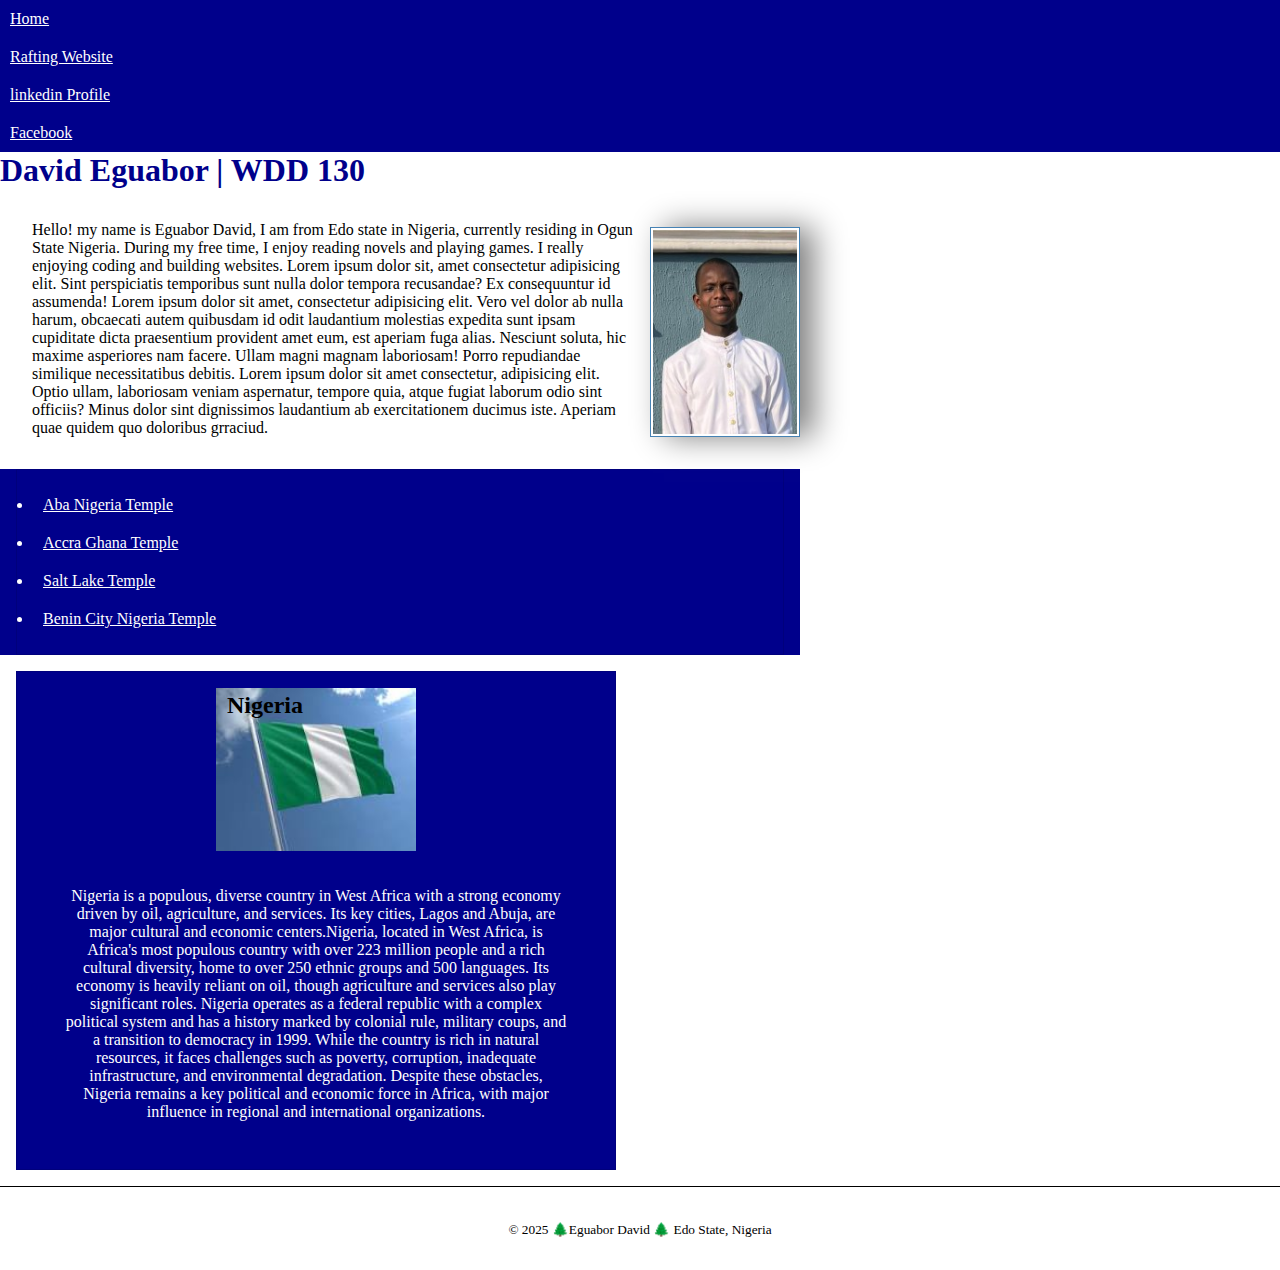
<file: index.html>
<!DOCTYPE html>
<html lang="en-us">

<head>
    <meta charset="UTF-8">
    <meta name="viewport" content="width=device-width, initial-scale=1.0">
    <meta name="description" content="David Eguabor's BYU-Idaho WDD 130 course Home Page">
    <meta name="author" content="David Eguabor">
    <title>DAVID EGUABOR | WDD 130</title>
    <link rel="stylesheet" href="styles/styles.css">
</head>

<body>
    <header>
        <nav>
            <a href="#">Home</a>
            <a href="wwwr/">Rafting Website</a>
            <a
                href="https://www.linkedin.com/in/david-eguabor-4b2516234?utm_source=share&utm_campaign=share_via&utm_content=profile&utm_medium=android_app">linkedin
                Profile</a>
            <a href="https://facebook.com">Facebook</a>
        </nav>
    </header>
    <main>
        <h1>David Eguabor | WDD 130</h1>
        <img src="images/profile2.jpg" alt="Eguabor David Profile Picture" width="200">
        <p>Hello! my name is Eguabor David, I am from Edo state in Nigeria, currently residing in Ogun State Nigeria.
            During my free time, I enjoy reading novels and playing games. I really enjoying coding and building
            websites. Lorem ipsum dolor sit, amet consectetur
            adipisicing elit. Sint perspiciatis temporibus sunt nulla dolor tempora recusandae? Ex consequuntur id
            assumenda! Lorem ipsum dolor sit amet, consectetur adipisicing elit. Vero vel dolor ab nulla harum,
            obcaecati autem quibusdam id odit laudantium molestias expedita sunt ipsam cupiditate dicta praesentium
            provident amet eum, est aperiam fuga alias. Nesciunt soluta, hic maxime asperiores nam facere. Ullam magni
            magnam laboriosam! Porro repudiandae similique necessitatibus debitis. Lorem ipsum dolor sit amet
            consectetur, adipisicing elit. Optio ullam, laboriosam veniam aspernatur, tempore quia, atque fugiat laborum
            odio sint officiis? Minus dolor sint dignissimos laudantium ab exercitationem ducimus iste. Aperiam quae
            quidem quo doloribus grraciud.</p>
        <nav>
            <ul class="box">
                <li> <a href="https://www.churchofjesuschrist.org/temples/details/aba-nigeria-temple?lang=eng"> Aba
                        Nigeria Temple</a> </li>
                <li> <a href="https://www.churchofjesuschrist.org/temples/details/accra-ghana-temple?lang=eng"> Accra
                        Ghana Temple</a> </li>
                <li> <a href="https://www.churchofjesuschrist.org/temples/details/salt-lake-temple?lang=eng"> Salt Lake
                        Temple</a> </li>
                <li> <a href="https://www.churchofjesuschrist.org/temples/details/benin-city-nigeria-temple?lang=eng">
                        Benin City Nigeria Temple</a> </li>
            </ul>
        </nav>
    </main>
    <aside class="box indent">
        <h2>Nigeria</h2>
        <img src="images/nigeriaflag.jpg" alt="A picture of the Nigeria flag" width="200">
        <p>Nigeria is a populous, diverse country in West Africa with a strong economy driven by oil, agriculture, and
            services. Its key cities, Lagos and Abuja, are major cultural and economic centers.Nigeria, located in West
            Africa, is Africa's most populous country with over 223 million people and a rich cultural diversity, home
            to over 250 ethnic groups and 500 languages. Its economy is heavily reliant on oil, though agriculture and
            services also play significant roles. Nigeria operates as a federal republic with a complex political system
            and has a history marked by colonial rule, military coups, and a transition to democracy in 1999. While the
            country is rich in natural resources, it faces challenges such as poverty, corruption, inadequate
            infrastructure, and environmental degradation. Despite these obstacles, Nigeria remains a key political and
            economic force in Africa, with major influence in regional and international organizations.
        </p>
    </aside>
    <footer>
        <p>&copy; 2025 🌲Eguabor David 🌲 Edo State, Nigeria</p>
    </footer>

</body>

<!-- This html code was last modified on the 9th of April 2025. -->

</html>
</file>
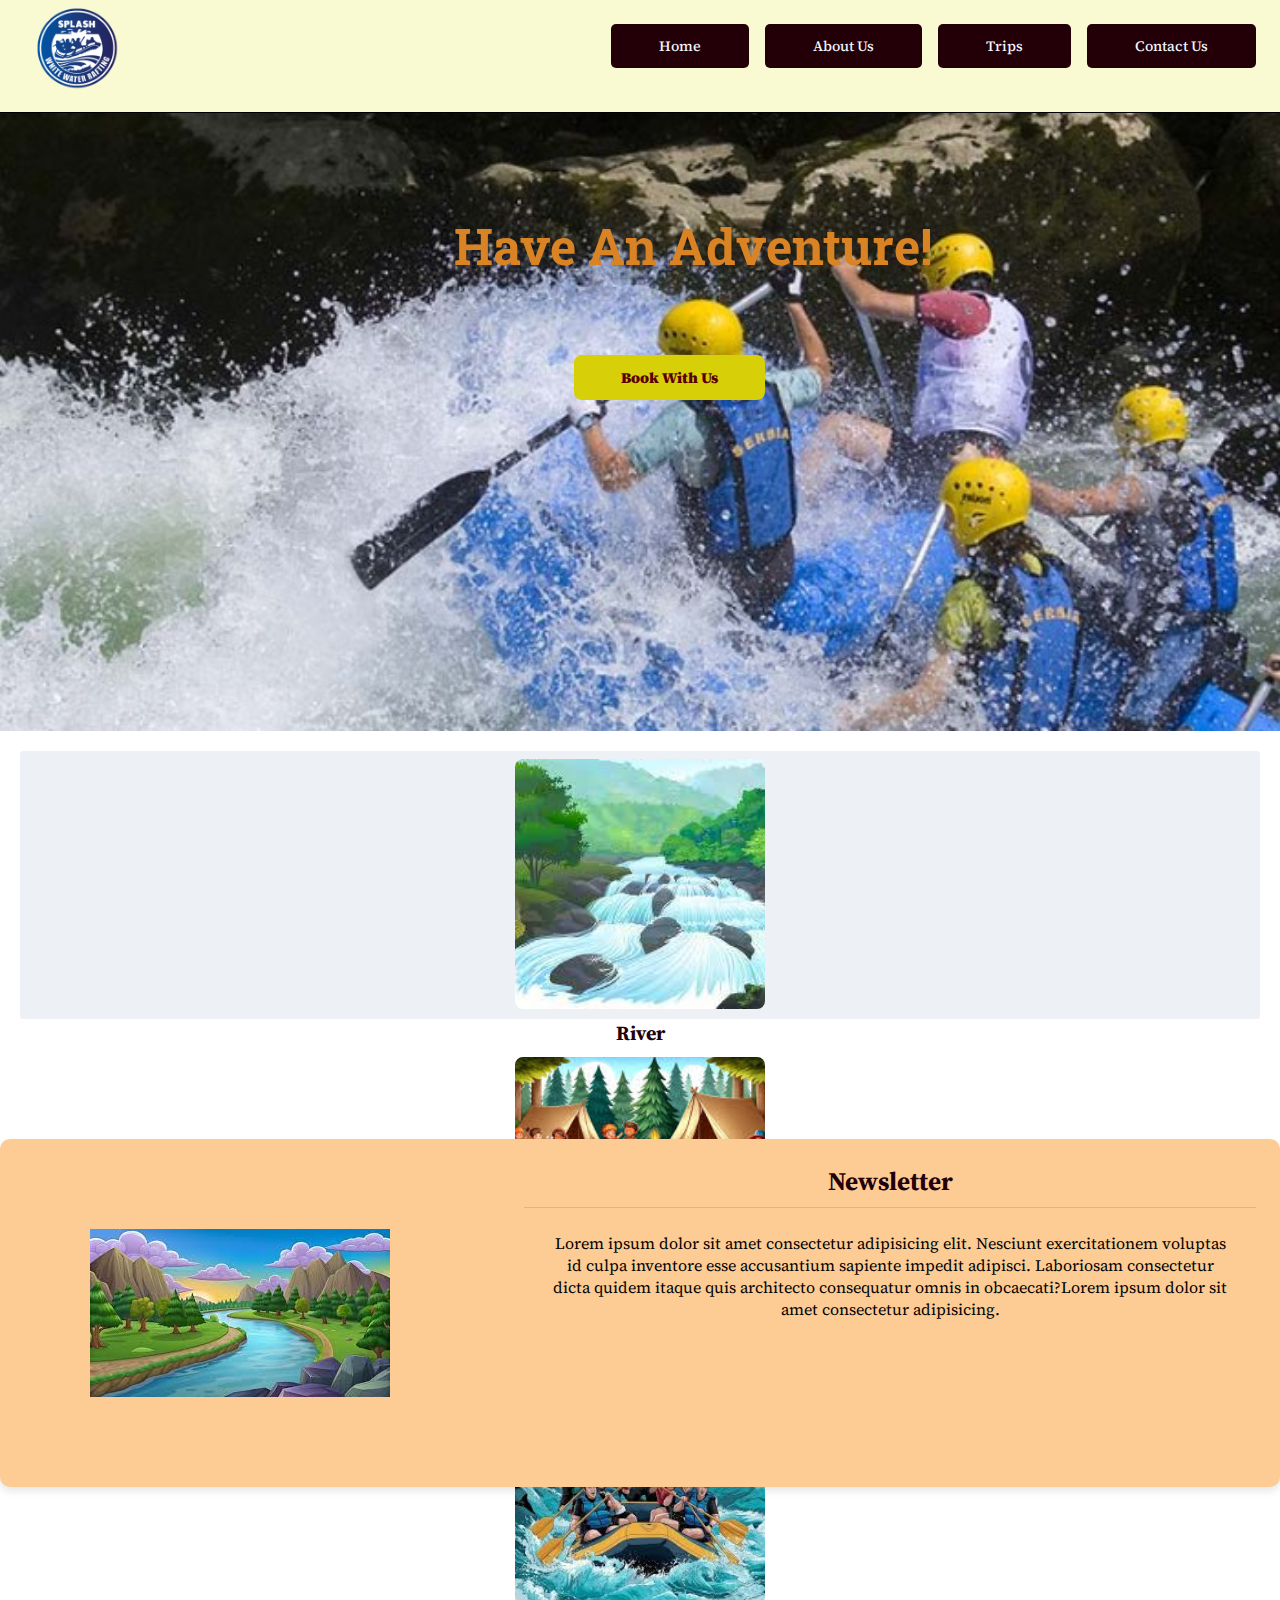
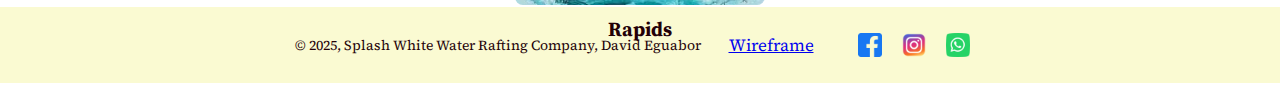
<file: wwr/index.html>
<!DOCTYPE html>
<html lang="en-us">

<head>
    <meta charset="UTF-8">
    <meta name="viewport" content="width=device-width initial-scale=1.0">
    <meta name="description" content="An home page that contains some deescription about the organization">
    <meta name="author" content="David Eguabor">
    <title> Home | Splosh Water Rafting Companye</title>
    <link rel="preconnect" href="https://fonts.googleapis.com">
    <link rel="preconnect" href="https://fonts.gstatic.com" crossorigin>
    <link
        href="https://fonts.googleapis.com/css2?family=Roboto+Slab:wght@100..900&family=Source+Serif+4:opsz,wght@8..60,300&display=swap"
        rel="stylesheet">
    <link rel="stylesheet" href="styles/rafting.css">
</head>

<body>
    <div class="grid">
        <header>

            <img src="images/logo-wwr.png" alt="Rafting Company logo" width="200">
            <nav>
                <ul class="navigation">
                    <li><a href="index.html">Home</a></li>
                    <li><a href="about.html">About Us</a></li>
                    <li><a href="trips.html">Trips</a></li>
                    <li><a href="contact.html">Contact Us</a></li>
                </ul>
            </nav>
        </header>

        <main class="homepage">

            <div class="hero">
                <img src="images/background.jpg" alt="background image">
            </div>

            <section class="one">
                <h1>Have An Adventure!</h1>
                <p>Book With Us</p>
            </section>

            <section class="grid employees">
                <figure>
                    <img src="images/river.jpg" alt="river">
                    <figcaption>River</figcaption>
                </figure>
                <figure>
                    <img src="images/camping2.jpg" alt="camping">
                    <figcaption>Camping</figcaption>
                </figure>
                <figure>
                    <img src="images/rapids.jpg" alt="rapids">
                    <figcaption>Rapids</figcaption>
                </figure>
            </section>

            <div class="newsletter">
                <img src="images/forest.jpg" alt="forest">
                <article>
                    <h4>Newsletter</h4>
                    <p>Lorem ipsum dolor sit amet consectetur adipisicing elit. Nesciunt exercitationem voluptas id
                        culpa
                        inventore esse accusantium sapiente impedit adipisci. Laboriosam consectetur dicta quidem itaque
                        quis architecto consequatur omnis in obcaecati?Lorem ipsum dolor sit amet consectetur
                        adipisicing.</p>
                </article>
            </div>

        </main>

        <footer>
            <p>&copy; 2025, Splash White Water Rafting Company, David Eguabor</p>
            <a href="https://app.moqups.com/iZROpkCr14jvinG6WPar2ouC6YkjOJCq/view/page/ad12de680"
                class="footer-menu">Wireframe</a>
            <nav class="socialmedia">
                <a href="https://www.facebook.com">
                    <img src="images/Facebook_icon.webp" alt="Facebook">
                </a>
                <a href="https://www.instagram.com">
                    <img src="images/instagram_icon.webp" alt="Instagram">
                </a>
                <a href="https://www.Whatsapp.com">
                    <img src="images/WhatsApp_icon.webp" alt="Whatsapp">
                </a>
            </nav>
        </footer>
    </div>

</body>

</html>
</file>
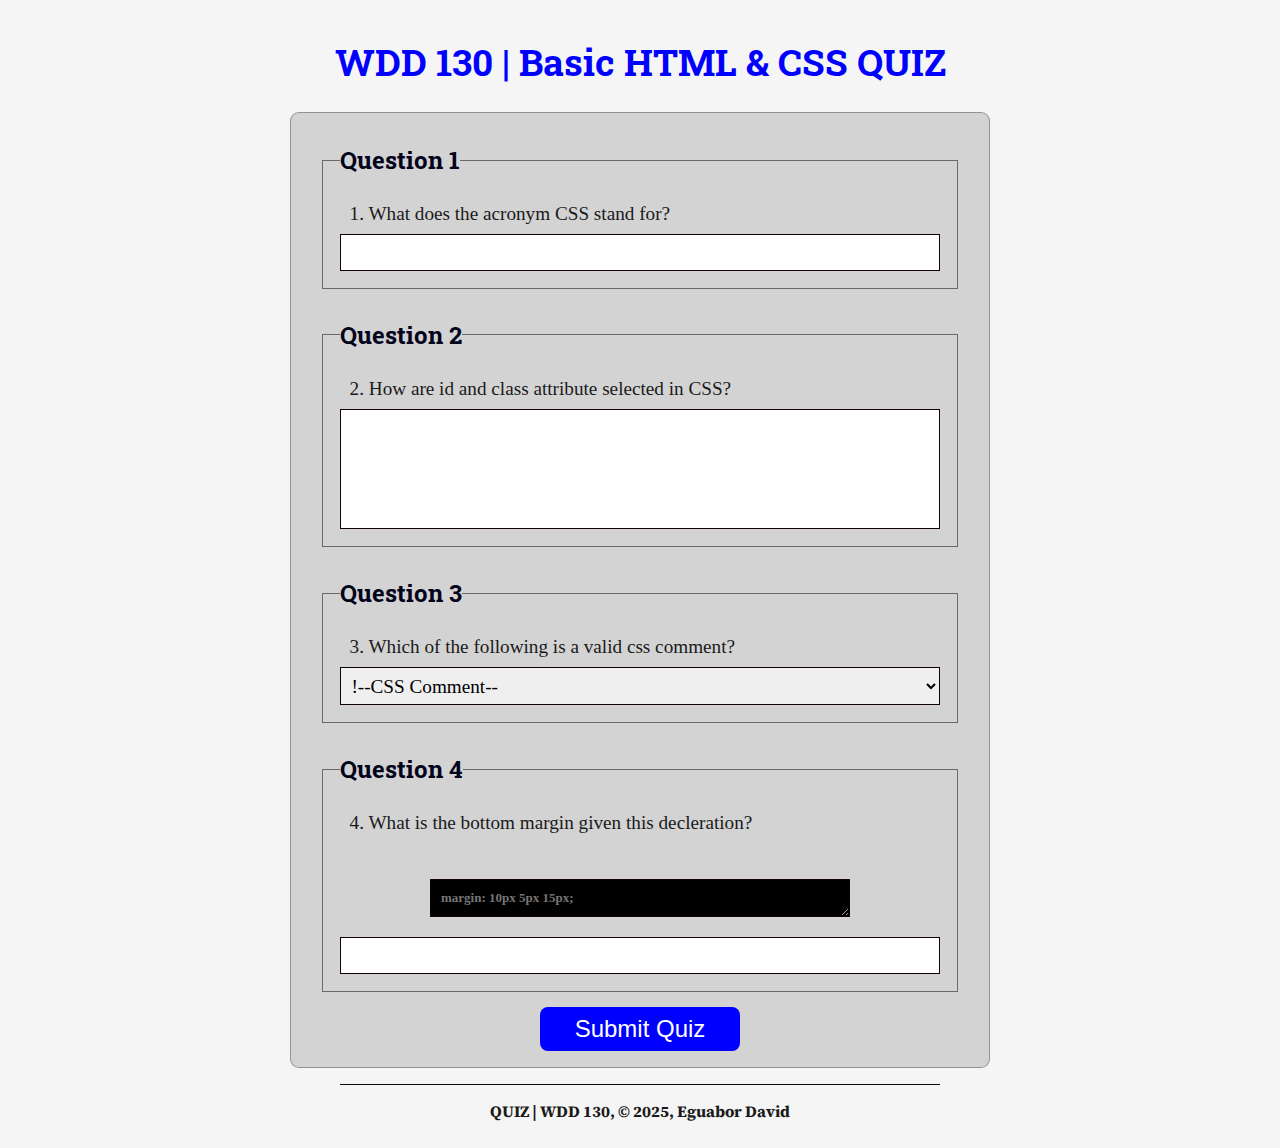
<file: quiz.html>
<!DOCTYPE html>
<html lang="en-us">

<head>
    <meta charset="UTF-8">
    <meta name="viewport" content="width=device-width initial-scale=1.0">
    <meta name="description" content="This a quiz webpage">
    <meta name="author" content="Eguabor David">
    <title>Quiz</title>
    <!-- Preconnect for performance -->
    <link rel="preconnect" href="https://fonts.googleapis.com">
    <link rel="preconnect" href="https://fonts.gstatic.com" crossorigin>

    <!-- Google Fonts for Roboto Slab and Source Serif 4 -->
    <link
        href="https://fonts.googleapis.com/css2?family=Roboto+Slab:wght@100..900&family=Source+Serif+4:opsz,wght@8..60,300&display=swap"
        rel="stylesheet">
    <link rel="stylesheet" href="styles/quiz.css">
</head>

<body>

    <header>
        <h1>WDD 130 | Basic HTML & CSS QUIZ</h1>
    </header>

    <main>
        <form>
            <fieldset>
                <legend>Question 1</legend>
                <div class="form-item one">
                    <label for="q1">1. What does the acronym CSS stand for?</label>
                    <input type="text" id="q1" name="q1">
                </div>
            </fieldset>

            <fieldset>
                <legend>Question 2</legend>
                <div class="form-item two">
                    <label for="q2">2. How are id and class attribute selected
                        in CSS?</label>
                    <input type="text" id="q2" name="q2">
                </div>
            </fieldset>

            <fieldset>
                <legend>Question 3</legend>
                <div class="form-item three">
                    <label for="q3">3. Which of the following is a valid css comment?</label>
                    <select id="q3" name="q3">
                        <option value="first method">!--CSS Comment--</option>
                        <option value="second method">#CSS comment</option>
                        <option value="Third method">{CSS comment}</option>
                        <option value="fourth method">*CSS comment</option>
                        <option value="fifth method">/*CSS comment*/</option>
                    </select>
                </div>
            </fieldset>

            <fieldset>
                <legend>Question 4</legend>
                <div class="form-item four">
                    <label for="q4">4. What is the bottom margin given this decleration?</label>
                    <textarea id="feedback" name="feedback" rows="1" placeholder="margin: 10px 5px 15px;"></textarea>
                    <input type="text" id="q4" name="q4">
                </div>
            </fieldset>

            <button type="submit">Submit Quiz</button>
        </form>
    </main>

    <footer>QUIZ | WDD 130, &copy 2025, Eguabor David</footer>

</body>

</html>
</file>
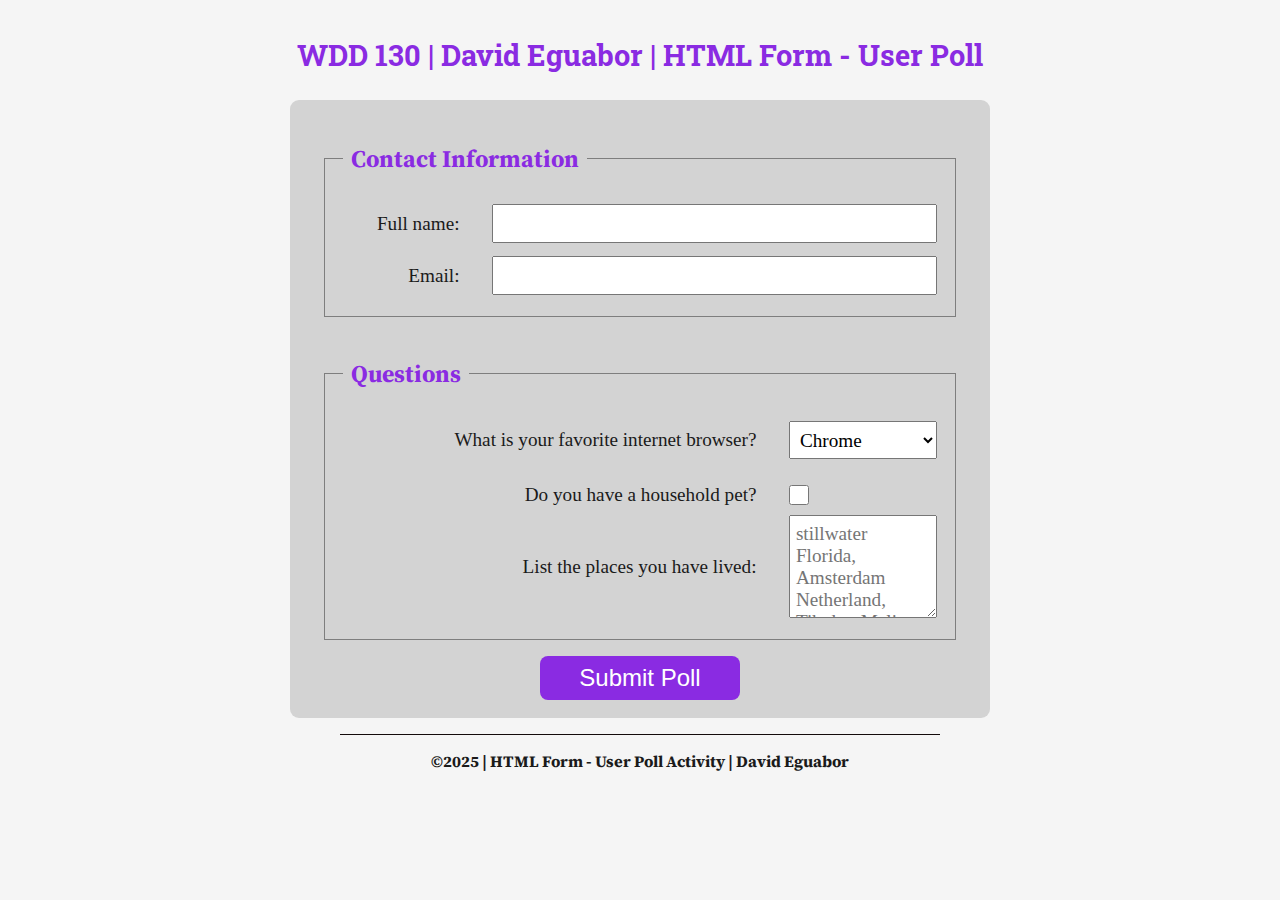
<file: week05/poll-form.html>
<!DOCTYPE html>
<html lang="en-us">

<head>
    <meta charset="UTF-8">
    <meta name="viewport" content="width=device-width initial-scale=0">
    <meta name="author" content="David Eguabor">
    <meta name="description" content="A webpage too better understand input and collecting data from user.">
    <title>WDD 130 | HTML Form - User Poll</title>
    <!-- Preconnect for performance -->
    <link rel="preconnect" href="https://fonts.googleapis.com">
    <link rel="preconnect" href="https://fonts.gstatic.com" crossorigin>

    <!-- Google Fonts for Roboto Slab and Source Serif 4 -->
    <link
        href="https://fonts.googleapis.com/css2?family=Roboto+Slab:wght@100..900&family=Source+Serif+4:opsz,wght@8..60,300&display=swap"
        rel="stylesheet">
    <link rel="stylesheet" href="styles/poll-form.css">
</head>

<body>
    <header>
        <h1>WDD 130 | David Eguabor | HTML Form - User Poll</h1>
    </header>

    <main>
        <form>
            <fieldset>
                <legend>Contact Information</legend>

                <div class="form-item column2">
                    <label for="fullname">Full name:</label>
                    <input type="text" id="fullname" name="fullname">
                </div>

                <div class="form-item column2">
                    <label for="useremail">Email:</label>
                    <input type="email" id="useremail" name="useremail">
                </div>

            </fieldset>
            <fieldset>
                <legend>Questions</legend>
                <div class="form-item column1">
                    <label for="broswer">What is your favorite internet browser?</label>
                    <select id="browser" name="browser">
                        <option value="chrome">Chrome</option>
                        <option value="firefox">Firefox</option>
                        <option value="safari">safari</option>
                        <option value="edge">Edge</option>
                        <option value="brave">Brave</option>
                        <option value="other">Other</option>
                    </select>
                </div>

                <div class="form-item column1">
                    <label for="pet">Do you have a household pet?</label>
                    <input type="checkbox" id="pet" name="pet">
                    <label for="feedback">List the places you have lived:</label>
                    <textarea id="feedback" name="feedback" rows="4"
                        placeholder="stillwater Florida, Amsterdam Netherland, Tibuktu Mali"></textarea>
                </div>

            </fieldset>

            <button type="submit">Submit Poll</button>
        </form>
    </main>

    <footer>
        <p>&copy;2025 | HTML Form - User Poll Activity | David Eguabor</p>
    </footer>

</body>

</html>
</file>
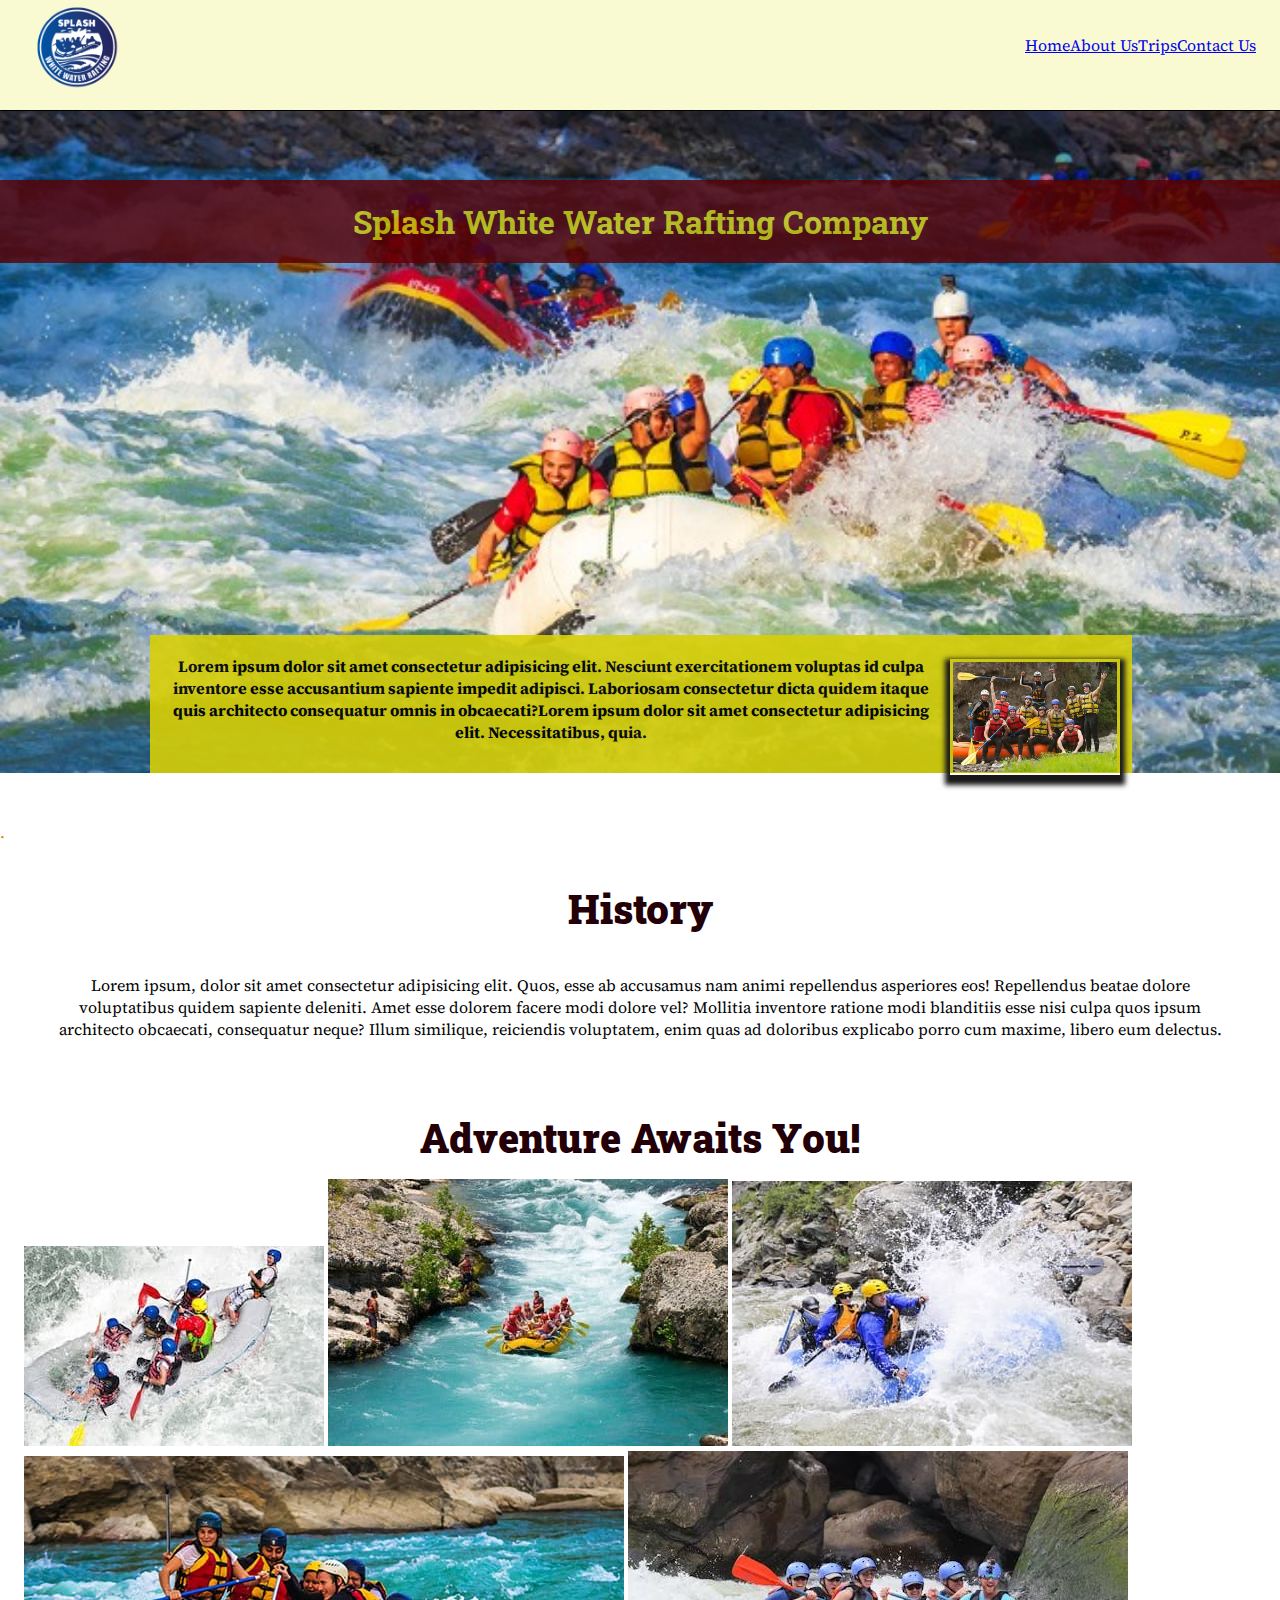
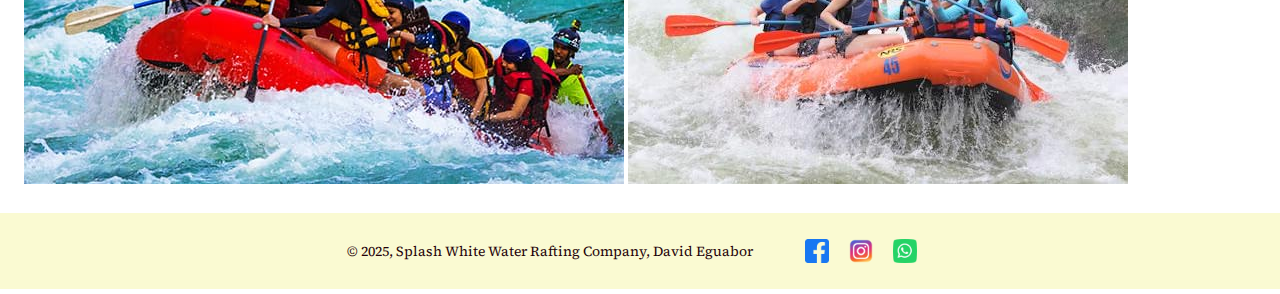
<file: wwr/about.html>
<!DOCTYPE html>
<html lang="en-us">

<head>
    <meta charset="UTF-8">
    <meta name="viewport" content="width=device-width initial-scale=1.0">
    <meta name="description"
        content="A page that provides contact information, history, and other promotion for the coompany">
    <meta name="Author" content="David Eguabor">
    <title>About Us</title>
    <link rel="preconnect" href="https://fonts.googleapis.com">
    <link rel="preconnect" href="https://fonts.gstatic.com" crossorigin>
    <link href="https://fonts.googleapis.com/css2?family=Roboto+Slab:wght@100..900&display=swap" rel="stylesheet">
    <link rel="preconnect" href="https://fonts.googleapis.com">
    <link rel="preconnect" href="https://fonts.gstatic.com" crossorigin>
    <link
        href="https://fonts.googleapis.com/css2?family=Roboto+Slab:wght@100..900&family=Source+Serif+4:ital,opsz,wght@0,8..60,200..900;1,8..60,200..900&display=swap"
        rel="stylesheet">
    <link rel="stylesheet" href="styles/rafting.css">
</head>

<body>
    <header>

        <img src="images/logo-wwr.png" alt="Rafting Company logo" width="200">

        <nav>
            <a href="index.html">Home</a>
            <a href="about.html">About Us</a>
            <a href="trips.html">Trips</a>
            <a href="contact.html">Contact Us</a>
        </nav>

    </header>

    <main>

        <div class="hero">
            <img src="images/hero_image.jpg" alt="background image">
            <h1>Splash White Water Rafting Company</h1>
            <article>
                <img src="images/happy.jpg" alt="happy employee with clients">
                <p>Lorem ipsum dolor sit amet consectetur adipisicing elit. Nesciunt exercitationem voluptas id culpa
                    inventore esse accusantium sapiente impedit adipisci. Laboriosam consectetur dicta quidem itaque
                    quis architecto consequatur omnis in obcaecati?Lorem ipsum dolor sit amet consectetur adipisicing
                    elit. Necessitatibus, quia.</p>
            </article>
        </div>.

        <section>
            <h2>History</h2>
            <p>Lorem ipsum, dolor sit amet consectetur adipisicing elit. Quos, esse ab accusamus nam animi repellendus
                asperiores eos! Repellendus beatae dolore voluptatibus quidem sapiente deleniti. Amet esse dolorem
                facere modi dolore vel? Mollitia inventore ratione modi blanditiis esse nisi culpa quos ipsum architecto
                obcaecati, consequatur neque? Illum similique, reiciendis voluptatem, enim quas ad doloribus explicabo
                porro cum maxime, libero eum delectus.</p>
        </section>

        <section>
            <h2>Adventure Awaits You!</h2>
            <img src="images/raft_1.jpg" alt="white water rafting">
            <img src="images/raft_2.jpg" alt="white water rafting">
            <img src="images/raft_3.jpg" alt="white water rafting">
            <img src="images/raft_4.jpg" alt="white water rafting">
            <img src="images/raft_5.jpg" alt="white water rafting">
        </section>

    </main>

    <footer>
        <p>&copy; 2025, Splash White Water Rafting Company, David Eguabor</p>
        <nav class="socialmedia">
            <a href="https://www.facebook.com">
                <img src="images/Facebook_icon.webp" alt="Facebook">
            </a>
            <a href="https://www.instagram.com">
                <img src="images/instagram_icon.webp" alt="Instagram">
            </a>
            <a href="https://www.Whatsapp.com">
                <img src="images/WhatsApp_icon.webp" alt="Whatsapp">
            </a>
        </nav>
    </footer>
</body>

</html>
</file>
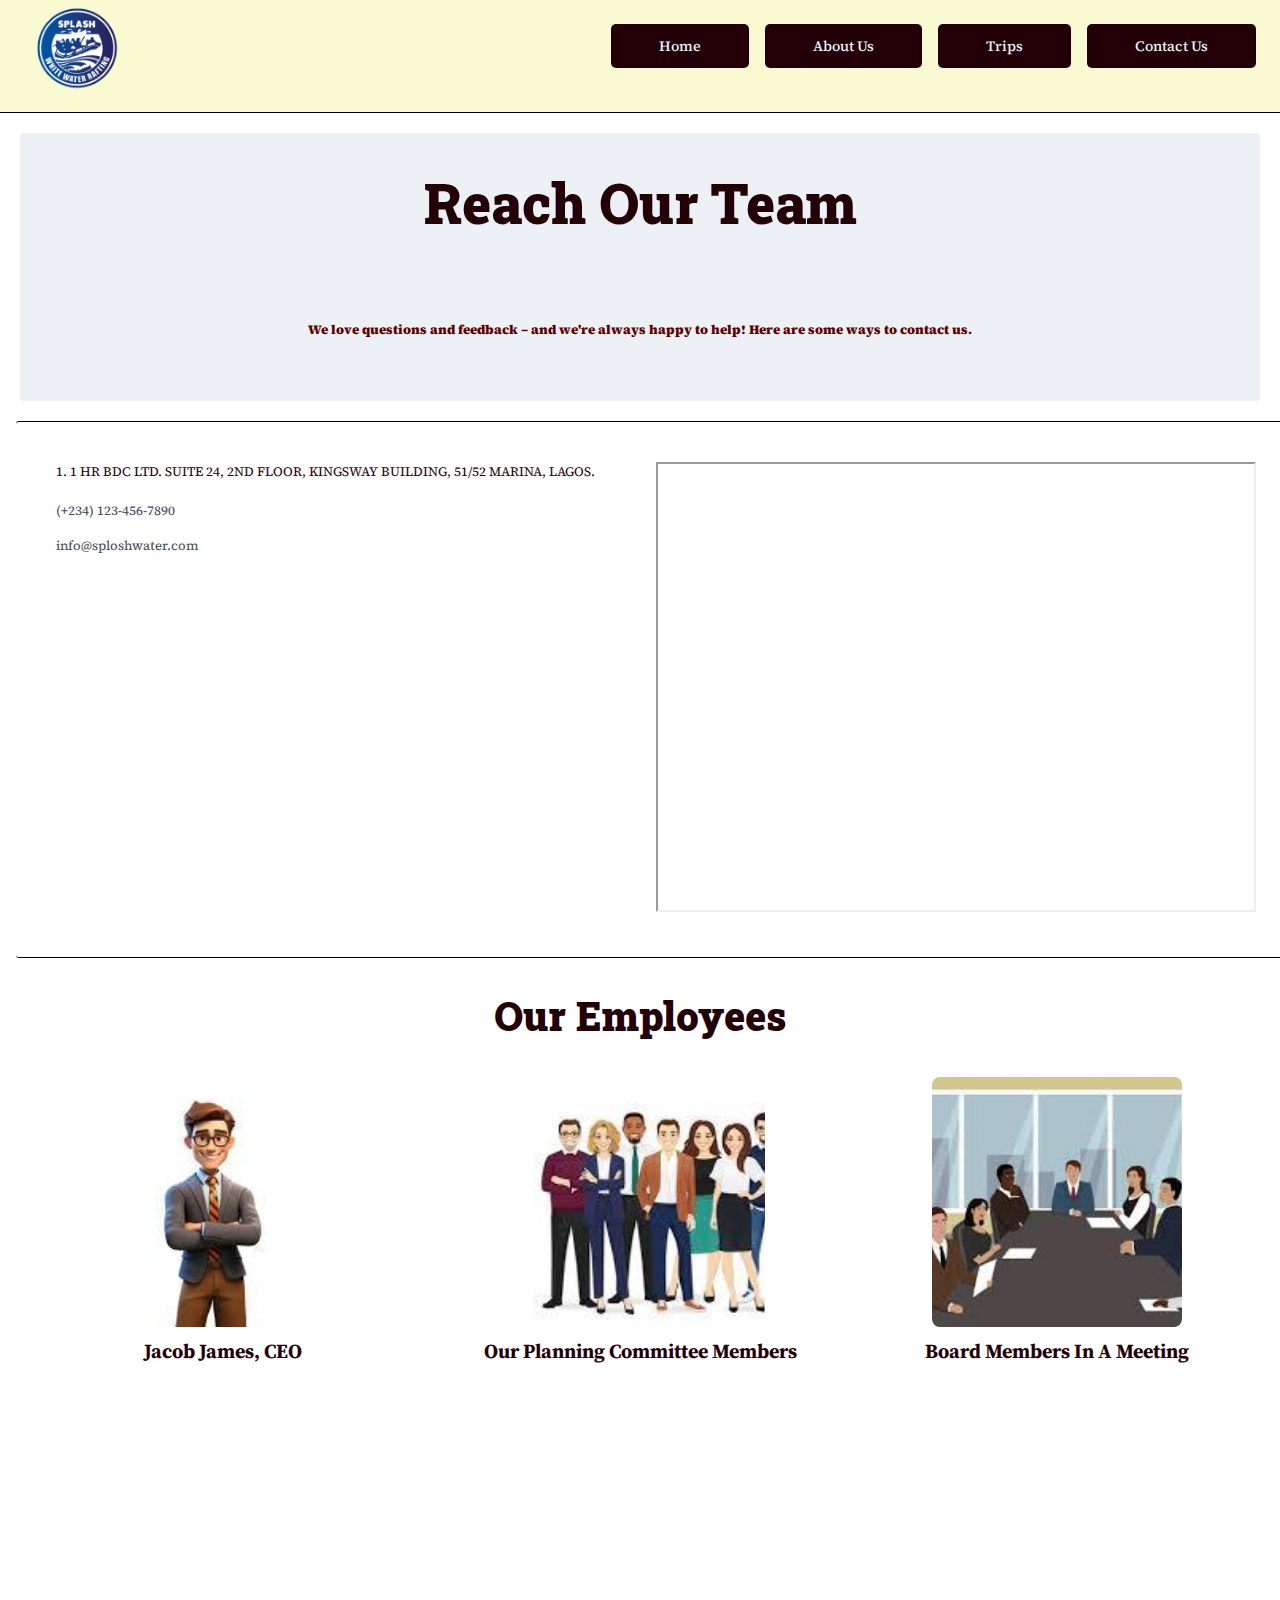
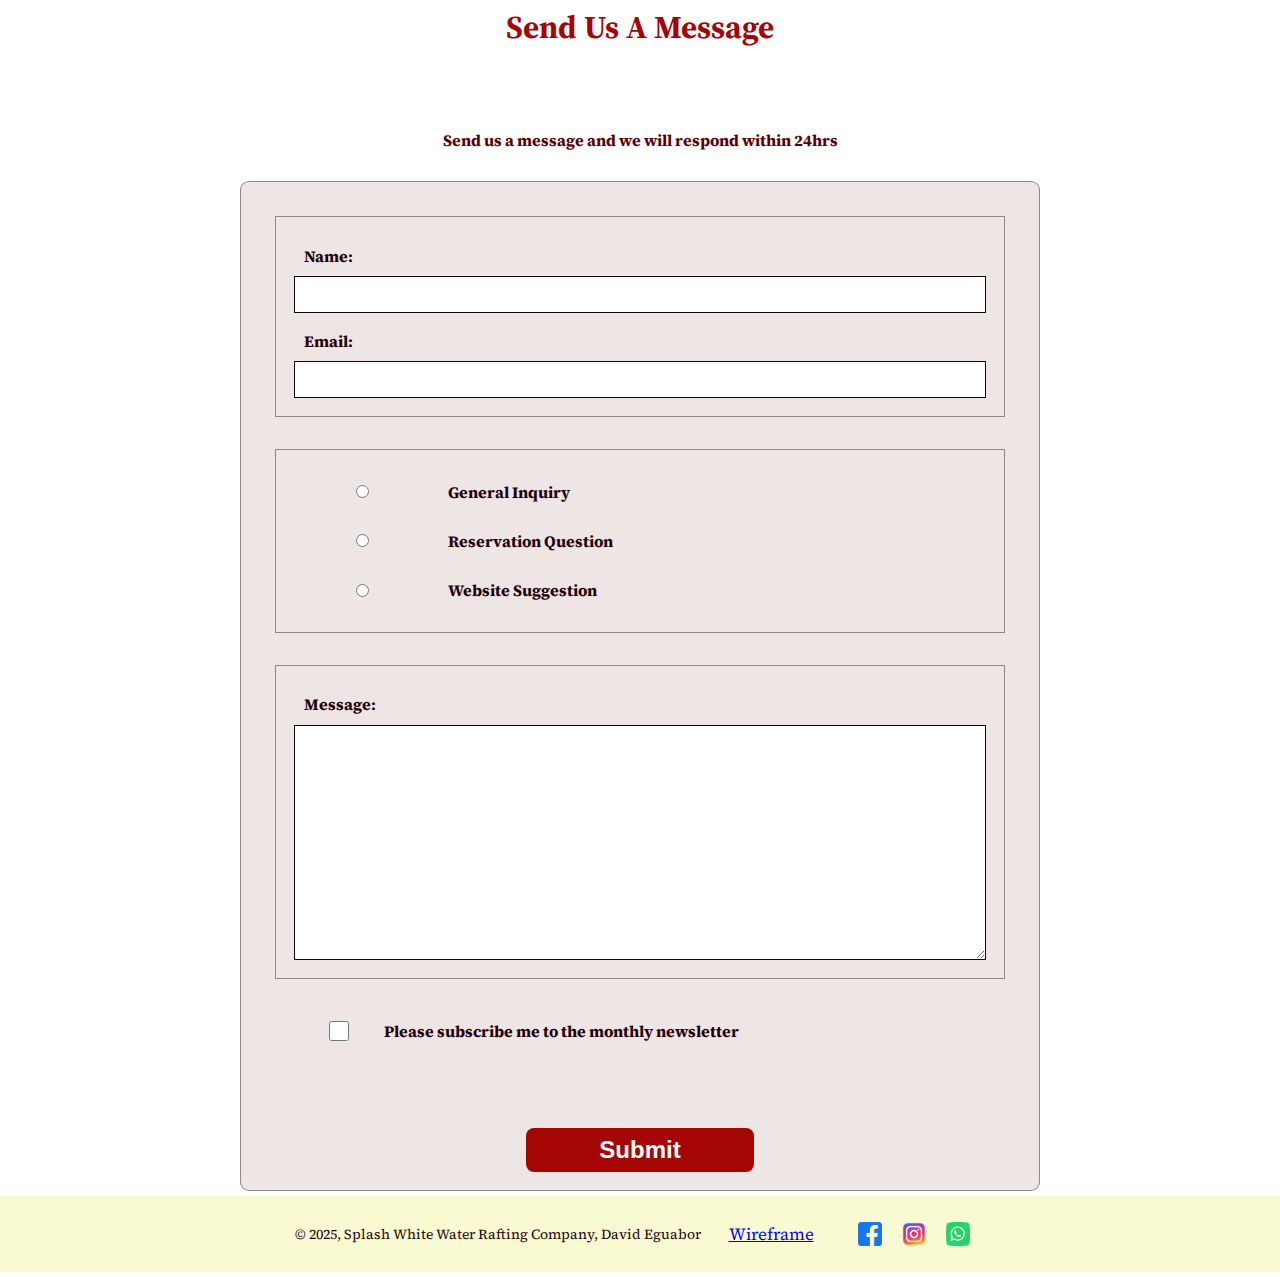
<file: wwr/contact.html>
<!DOCTYPE html>
<html lang="en-us">

<head>
    <meta charset="UTF-8">
    <meta name="viewport" content="width=device-width initial-scale=1.0">
    <meta name="description"
        content="A page that provides contact information and a contact form to our splosh water rafting coompany">
    <meta name="author" content="David Eguabor">
    <title> Contact Page | Splosh Water Rafting Companye</title>
    <link rel="preconnect" href="https://fonts.googleapis.com">
    <link rel="preconnect" href="https://fonts.gstatic.com" crossorigin>
    <link
        href="https://fonts.googleapis.com/css2?family=Roboto+Slab:wght@100..900&family=Source+Serif+4:opsz,wght@8..60,300&display=swap"
        rel="stylesheet">
    <link rel="stylesheet" href="styles/rafting.css">
</head>

<body>
    <div class="grid">
        <header>

            <img src="images/logo-wwr.png" alt="Rafting Company logo" width="200">
            <nav>
                <ul class="navigation">
                    <li><a href="index.html">Home</a></li>
                    <li><a href="about.html">About Us</a></li>
                    <li><a href="trips.html">Trips</a></li>
                    <li><a href="contact.html">Contact Us</a></li>
                </ul>
            </nav>
        </header>
 
        <main class="contactus">
            <section class="grid">
                <h1>Reach Our Team</h1>
                <p>We love questions and feedback – and we're always happy to help! Here are some ways to contact us.
                </p>
            </section>

            <section class="company">
                <div class="info">
                    <address>1. 1 HR BDC LTD. SUITE 24, 2ND FLOOR, KINGSWAY BUILDING, 51/52 MARINA, LAGOS.</address>
                    <a href="tel:+123-456-7890">(+234) 123-456-7890</a>
                    <a href="mailto:info@sploshwater.com">info@sploshwater.com</a>

                </div>

                <div class="=googlemap">
                    <iframe
                        src="https://www.google.com/maps/embed?pb=!1m18!1m12!1m3!1d31716.562313895123!2d3.3517309406124234!3d6.449174331174566!2m3!1f0!2f0!3f0!3m2!1i1024!2i768!4f13.1!3m3!1m2!1s0x103b8bb1e98fb0e5%3A0xee695fa5bda894b5!2sMarina%2C%20Lagos%20102272%2C%20Lagos!5e0!3m2!1sen!2sng!4v1744919096307!5m2!1sen!2sng"
                        width="600" height="450" allowfullscreen="" loading="lazy"
                        referrerpolicy="no-referrer-when-downgrade"></iframe>
                </div>
            </section>


            <h2>Our Employees</h2>
            <div class="grid employees">
                <figure>
                    <img src="images/employee_1.jpg" alt="CEO">
                    <figcaption>Jacob James, CEO</figcaption>
                </figure>
                <figure>
                    <img src="images/employee_2.jpg" alt="Planning Committee">
                    <figcaption>Our Planning Committee Members</figcaption>
                </figure>
                <figure>
                    <img src="images/employee_3.jpg" alt="Board Members">
                    <figcaption>Board Members In A Meeting</figcaption>
                </figure>
            </div>

            <div class="information">
                <h1>Send Us A Message</h1>
                <h4>Send us a message and we will respond within 24hrs</h4>
            </div>

            <form class="contactform">
                <fieldset>
                    <div class="form-item colum2">
                        <label for="fullname">Name:</label>
                        <input type="text" id="fullname" name="fullname" required>
                    </div>

                    <div class="form-item colum2">
                        <label for="useremail">Email:</label>
                        <input type="email" id="useremail" name="useremail" required>
                    </div>


                </fieldset>

                <fieldset class="radio-inputs">
                    <div class="form-item column1">
                        <input type="radio" id="general" name="general" value="general">
                        <label for="general">General Inquiry</label>

                        <input type="radio" id="reservation" name="reservation" value="reservation">
                        <label for="reservation">Reservation Question</label>

                        <input type="radio" id="website" name="website" value="website">
                        <label for="website">Website Suggestion</label>
                    </div>

                </fieldset>

                <fieldset class="message">
                    <div class="form-item column 1">
                        <label for="message">Message:</label>
                        <textarea name="message" id="message" cols="30" rows="10" required></textarea>
                    </div>

                </fieldset>

                <div class="signup">
                    <div class="form-item column3">
                        <input type="checkbox" id="newsletter" name="newsletter">
                        <label for="newsletter">Please subscribe me to the monthly newsletter</label>
                    </div>


                </div>

                <button type="submit" class="submit-botton">Submit</button>
            </form>

        </main>

        <footer>
            <p>&copy; 2025, Splash White Water Rafting Company, David Eguabor</p>
            <a href="https://app.moqups.com/iZROpkCr14jvinG6WPar2ouC6YkjOJCq/view/page/ad12de680"
                class="footer-menu">Wireframe</a>
            <nav class="socialmedia">
                <a href="https://www.facebook.com">
                    <img src="images/Facebook_icon.webp" alt="Facebook">
                </a>
                <a href="https://www.instagram.com">
                    <img src="images/instagram_icon.webp" alt="Instagram">
                </a>
                <a href="https://www.Whatsapp.com">
                    <img src="images/WhatsApp_icon.webp" alt="Whatsapp">
                </a>
            </nav>
        </footer>
    </div>

</body>

</html>
</file>
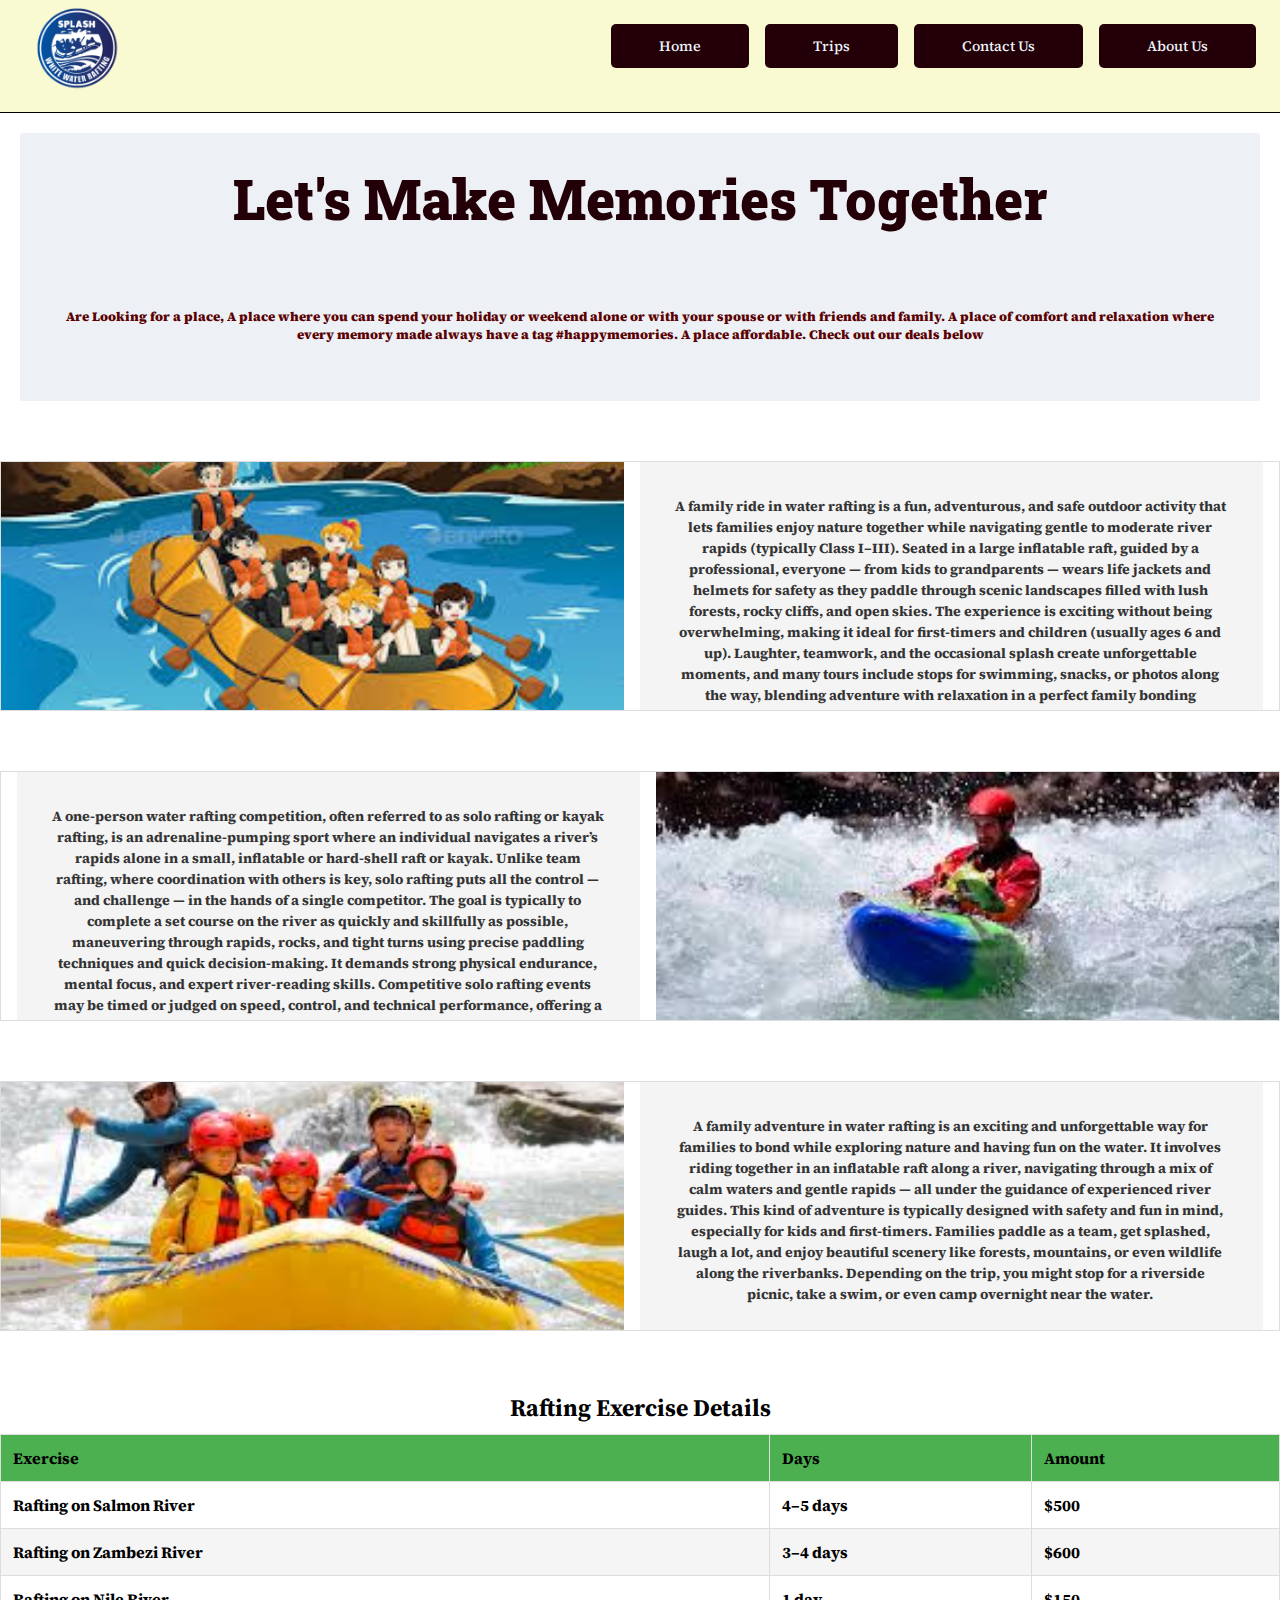
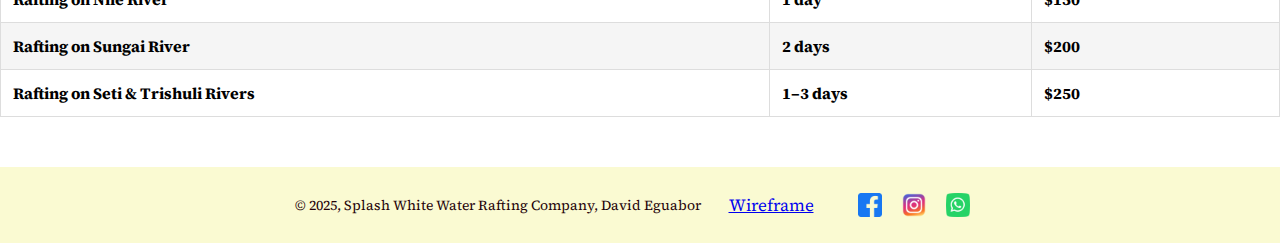
<file: wwr/trips.html>
<!DOCTYPE html>
<html lang="en-us">

<head>
    <meta charset="UTF-8">
    <meta name="viewport" content="width=device-width initial-scale=1.0">
    <meta name="description" content="A page that contains all trip plans and reservation">
    <meta name="author" content="David Eguabor">
    <title> Trips | Splosh Water Rafting Companye</title>
    <link rel="preconnect" href="https://fonts.googleapis.com">
    <link rel="preconnect" href="https://fonts.gstatic.com" crossorigin>
    <link
        href="https://fonts.googleapis.com/css2?family=Roboto+Slab:wght@100..900&family=Source+Serif+4:opsz,wght@8..60,300&display=swap"
        rel="stylesheet">
    <link rel="stylesheet" href="styles/rafting.css">
</head>

<body>
    <div class="grid">
        <header>

            <img src="images/logo-wwr.png" alt="Rafting Company logo" width="200">
            <nav>
                <ul class="navigation">
                    <li><a href="index.html">Home</a></li>
                    <li><a href="trips.html">Trips</a></li>
                    <li><a href="contact.html">Contact Us</a></li>
                    <li><a href="about.html">About Us</a></li>
                </ul>
            </nav>
        </header>

        <main class="trip-page">
            <section class="grid">
                <h1>Let's Make Memories Together</h1>
                <p>Are Looking for a place, A place where you can spend your holiday or weekend alone or with your
                    spouse or with friends and family. A place of comfort and relaxation where every memory made always
                    have a tag #happymemories. A place affordable. Check out our deals below
                </p>
            </section>

            <div class="trip one">
                <img src="images/trip_3.jpg" alt="Family Slow Ride">
                <article>
                    <p>A family ride in water rafting is a fun, adventurous, and safe outdoor activity that lets
                        families enjoy nature together while navigating gentle to moderate river rapids (typically Class
                        I–III). Seated in a large inflatable raft, guided by a professional, everyone — from kids to
                        grandparents — wears life jackets and helmets for safety as they paddle through scenic
                        landscapes filled with lush forests, rocky cliffs, and open skies. The experience is exciting
                        without being overwhelming, making it ideal for first-timers and children (usually ages 6 and
                        up). Laughter, teamwork, and the occasional splash create unforgettable moments, and many tours
                        include stops for swimming, snacks, or photos along the way, blending adventure with relaxation
                        in a perfect family bonding experience.</p>
                </article>
            </div>

            <div class="trip two">
                <article>
                    <p>A one-person water rafting competition, often referred to as solo rafting or kayak rafting, is an
                        adrenaline-pumping sport where an individual navigates a river’s rapids alone in a small,
                        inflatable or hard-shell raft or kayak. Unlike team rafting, where coordination with others is
                        key, solo rafting puts all the control — and challenge — in the hands of a single competitor.
                        The goal is typically to complete a set course on the river as quickly and skillfully as
                        possible, maneuvering through rapids, rocks, and tight turns using precise paddling techniques
                        and quick decision-making. It demands strong physical endurance, mental focus, and expert
                        river-reading skills. Competitive solo rafting events may be timed or judged on speed, control,
                        and technical performance, offering a thrilling test of individual strength and agility against
                        the raw power of nature.</p>
                </article>
                <img src="images/trip_2.jpg" alt="Family Slow Ride">
            </div>

            <div class="trip three">
                <img src="images/trio_3.jpg" alt="Family Slow Ride">
                <article>
                    <p>A family adventure in water rafting is an exciting and unforgettable way for families to bond
                        while exploring nature and having fun on the water. It involves riding together in an inflatable
                        raft along a river, navigating through a mix of calm waters and gentle rapids — all under the
                        guidance of experienced river guides.

                        This kind of adventure is typically designed with safety and fun in mind, especially for kids
                        and first-timers. Families paddle as a team, get splashed, laugh a lot, and enjoy beautiful
                        scenery like forests, mountains, or even wildlife along the riverbanks. Depending on the trip,
                        you might stop for a riverside picnic, take a swim, or even camp overnight near the water.</p>
                </article>
            </div>

            <table>
                <caption>Rafting Exercise Details</caption>
                <thead>
                    <tr>
                        <th>Exercise</th>
                        <th>Days</th>
                        <th>Amount</th>
                    </tr>
                </thead>
                <tbody>
                    <tr>
                        <td>Rafting on Salmon River</td>
                        <td>4–5 days</td>
                        <td>$500</td>
                    </tr>
                    <tr>
                        <td>Rafting on Zambezi River</td>
                        <td>3–4 days</td>
                        <td>$600</td>
                    </tr>
                    <tr>
                        <td>Rafting on Nile River</td>
                        <td>1 day</td>
                        <td>$150</td>
                    </tr>
                    <tr>
                        <td>Rafting on Sungai River</td>
                        <td>2 days</td>
                        <td>$200</td>
                    </tr>
                    <tr>
                        <td>Rafting on Seti & Trishuli Rivers</td>
                        <td>1–3 days</td>
                        <td>$250</td>
                    </tr>
                </tbody>
            </table>
        </main>

        <footer>
            <p>&copy; 2025, Splash White Water Rafting Company, David Eguabor</p>
            <a href="https://1drv.ms/u/c/fdd9c377451848f5/EVmzlCtyo6xBqGHGYf7F9hIBlEybLbm1MGku461BhEQDQg?e=WYMljy"
                class="footer-menu">Wireframe</a>
            <nav class="socialmedia">
                <a href="https://www.facebook.com">
                    <img src="images/Facebook_icon.webp" alt="Facebook">
                </a>
                <a href="https://www.instagram.com">
                    <img src="images/instagram_icon.webp" alt="Instagram">
                </a>
                <a href="https://www.Whatsapp.com">
                    <img src="images/WhatsApp_icon.webp" alt="Whatsapp">
                </a>
            </nav>
        </footer>
    </div>

</body>

</html>
</file>
<file: styles/styles.css>
:root {
    --border: 1px solid steelblue;
    --height: auto;
    --padding: 1rem;
}

* {
    margin: 0;
    padding: 0;
    box-sizing: border-box;
}

main {
    max-width: 800px;
}

main img {
    width: 150px;
    height: var(--height);
    border: var(--border);
    padding: 2px;
    box-shadow: 14px 0 30px gray;
    float: right;
    margin: 2.4rem 0 1rem 1rem;

}

aside {
    width: 600px;
    text-align: center;
    position: relative;
}

aside h2 {
    position: absolute;
    color: black;
    top: 20px;
    left: 210px;
}

aside img {
    width: 200px;
    height: var(--height);
}

nav {
    background-color: darkblue;

}

nav a {
    color: white;
    display: block;
    padding: 10px;
}

h1 {
    color: darkblue;
    padding: 0;
}

p {
    padding: var(--padding);
    margin: 1rem;
}

footer {
    display: block;
    margin-top: 15px;
    border-top: 1px solid #000;
    padding-top: 3px;
    text-align: center;
    font-size: smaller;
}

/* Class Selectors */

.box {
    margin: 1rem;
    border: 1px solid rgb(0 0 0/ 10%);
    padding: var(--padding);
    background-color: darkblue;
    color: #fff;
}

.indent {
    padding-left: 1rem;
}
</file>
<file: wwr/styles/rafting.css>
:root {
    --primary-color: #230007;
    /* Black Bean */
    --secondary-color: #D7CF07;
    /* citrine */
    --accent1-color: #D98324;
    /* Fulvous */
    --accent2-color: #A40606;
    /* Turkey Red */
    --accent3-color: #5A0002;
    /* Rosewood */
    --heading-font: "Roboto Slab", sans-serif;
    --body-font: "Source Serif 4", sans-serif;
}

* {
    margin: 0;
    padding: 0;
    box-sizing: border-box;
}

body {
    font-family: var(--body-font);
    color: var(--accent1-color)
}

header,
main,
footer {
    width: 100%;
    margin: 0 auto;
}

h1,
h2 {
    font-family: var(--heading-font);
    color: var(--primary-color)
}

nav,
p,
section,
article {
    margin: 16px;
    padding: 8px;
}

p {
    color: #000;
    text-align: center;
}

.hero h1 {
    position: absolute;
    top: 20%;
    width: 100%;
    padding: 20px;
    text-align: center;
    opacity: 0.8;
    background-color: var(--accent3-color);
    color: var(--secondary-color);
}

h2 {
    font-weight: 1000;
    text-align: center;
}

.article {
    position: relative;
}


/* Class selectors below */

.socialmedia a {
    text-decoration: none;
    float: right;
}

.herodiv {
    position: relative;
}

.hero img {
    display: block;
    width: 100%;
    height: auto;
}

.hero article p {
    position: absolute;
    padding: 20px 200px 30px 20px;
    margin: 5px 20px 100px 150px;
    background-color: var(--secondary-color);
    color: black;
    font-weight: bolder;
    top: 70%;
    right: 10%;
    opacity: 0.9;

}

.hero article img {
    float: right;
    position: absolute;
    width: 170px;
    height: auto;
    box-shadow: 0 5px 5px 5px rgb(24, 23, 23);
    padding: 3px;
    margin: 2.4rem 0 1rem 1rem;
    top: 69%;
    right: 12.5%;
    z-index: 1;
}

/* Grid text below */
header {
    position: relative;
    display: grid;
    grid-template-columns: auto 1fr;
    align-items: center;
    border-bottom: 1.5px solid #000;
    max-width: 100%;
    padding: 0 0 20px 0;
    gap: 2rem;
    background-color: lightgoldenrodyellow;
}

header img {
    width: 120px;
    height: auto;
    padding: 0 0 0 30px;
}

header nav {
    display: flex;
    justify-content: flex-end;

}

.navigation {
    display: grid;
    grid-template-columns: repeat(4, auto);
    justify-content: space-between;
    align-content: center;
    justify-content: center;
    list-style: none;
    padding: 0;
    margin: 0;
    gap: 1rem;
    font-family: var(--body-font);
}

.navigation a {
    display: block;
    color: var(--primary-color);
    padding: 0.75rem 3rem;
    text-decoration: none;
    font-size: 0.9rem;
    font-weight: 500;
    background-color: var(--primary-color);
    color: aliceblue;
    border-radius: 5px;
}

.navigation a:hover {
    color: tomato;
    font-weight: 700;
    text-decoration: underline;
}


.gallery-section {
    display: flex;
    flex-wrap: wrap;
    gap: 20px;
    padding: 20px;
    background-color: var(--accent3-color);
}

.gallery-section figure {
    flex: 1 0 18%;
    background-color: var(--accent1-color);
    border-radius: 8px;
    overflow: hidden;
    box-shadow: 0 4px 8px rgba(0, 0, 0, 0.1);
    padding: 10px;
    margin: 0;
}

.gallery-section figure img {
    width: 100%;
    height: auto;
    border-radius: 5px;
}

.gallery-section figcaption {
    font-size: 1rem;
    color: black;
    font-weight: bold;
    margin-top: 10px;
    text-align: center;
}

.info-section {
    display: grid;
    grid-template-columns: repeat(auto-fill, minmax(400px, 1fr));
    gap: 30px;
    padding: 40px 20px;
    background-color: var(--accent3-color);
    color: #fff;
}

.info-section .two {
    display: flex;
    flex-direction: column;
    align-items: center;
    background-color: var(--accent1-color);
    border-radius: 8px;
    padding: 20px;
    box-shadow: 0 4px 8px rgba(0, 0, 0, 0.1);
    align-items: center;
}

.info-section .two img {
    display: block;
    max-width: 100%;
    height: auto;
    margin-bottom: 15px;

}

.info-section .two p {
    font-size: 1rem;
    line-height: 1.5;
    margin-top: 15px;
    color: black;
    font-weight: bold;
    text-align: left;
}



/* --------------------------------------------Contact CSS Begins ---------------------------------------------*/

/* Main h1 grid section */
section.grid {
    height: 268px;
    background-color: rgb(237, 240, 244);
    border-radius: 3px;
    display: grid;
    justify-content: center;
    align-items: center;
    padding: 8px;
    box-sizing: border-box;
    text-align: center;
    margin: 20px;
}

section.grid {
    max-width: 100%;
}

section.grid h1 {
    font-family: var(--heading-font);
    font-size: 55px;
    font-weight: 900;
    color: var(--primary-color);
    line-height: 1.2;
    margin-bottom: 2px;
}

section.grid p {
    font-family: var(--body-font);
    font-size: 13px;
    font-weight: 900;
    color: var(--accent3-color);
    line-height: 1.4;
}

/* main h2 section and div */
section.company {
    width: 100%;
    padding: 40px;
    border-radius: 3px;
    font-family: var(--body-font);
    color: var(--accent3-color);
    box-sizing: border-box;
    display: grid;
    grid-template-columns: 1fr 1fr;
    align-items: start;
    gap: 20px;
    border-top: 1px solid black;
    border-bottom: 1px solid black;
    max-width: 100%;
}

section.company .info {
    display: flex;
    flex-direction: column;
    justify-content: flex-start;
    gap: 10px;
}

section.company h2 {
    font-size: 24px;
    font-weight: bold;
    margin: 0 0 10px 0;
    color: var(--primary-color);
}

section.company address {
    font-style: normal;
    font-size: 13px;
    font-weight: 400;
    color: var(--primary-color);
    line-height: 1.5;
    margin-bottom: 10px;
    text-align: left;
}

section.company a {
    display: block;
    font-size: 13px;
    color: rgb(59, 71, 84);
    margin-bottom: 8px;
    text-decoration: none;
    text-align: left;
}

section.company a:hover {
    text-decoration: underline;
}

section.company .googlemap iframe {
    width: 100%;
    height: 100%;
    min-height: 300px;
    border: none;
    border-radius: 4px;
}

/* images */
h2 {
    text-align: center;
    padding: 15px;
    font-size: 40px;
}

.employees {
    display: flex;
    justify-content: space-between;
    gap: 10px;
    padding: 20px;
    flex-wrap: wrap;
    box-sizing: border-box;
    background-color: white;
}

.employees figure {
    flex: 1;
    text-align: center;
    margin: 0;
}

.employees img {
    width: 100%;
    max-width: 250px;
    height: 250px;
    object-fit: cover;
    border-radius: 8px;
    display: block;
    margin: 0 auto;
}

.employees figcaption {
    margin-top: 10px;
    font-size: 20px;
    color: var(--primary-color);
    font-weight: bolder;
}

/* form */
.information h1 {
    font-family: var(--body-font);
    font-weight: bolder;
    font-size: 2rem;
    color: var(--accent2-color);
    text-align: center;
    padding: 20px;
    margin-top: 200px;
}

.information h4 {
    font-family: var(--body-font);
    font-weight: bolder;
    font-size: 1rem;
    color: var(--accent3-color);
    text-align: center;
    padding: 10px;
    margin-top: 50px;
    margin-bottom: 20px;
}

.contactform {
    width: 800px;
    margin: 0 auto;
    padding: 18px;
    border: 1.2px solid rgb(0 0 0 /0.4);
    border-radius: 9px;
    background-color: rgb(238, 229, 229);
    display: grid;
}

fieldset {
    display: grid;
    grid-gap: 7px;
    margin: 1rem;
    border: 1.2px solid rgb(0 0 0/0.4);
    padding: 18px;
}

label,
input,
textarea {
    font-family: var(--body-font);
    font-weight: normal;
    padding: 0.6rem;
    font-size: medium;
    color: var(--primary-color);
}

label.column2 {
    text-align: left;
    font-size: 1.2rem;
    padding-right: 2rem;
    color: var(--primary-color);
    font-weight: 800;
}

label {
    font-weight: bold;
}

input,
textarea {
    padding: 0.4rem;
    font-size: 1rem;
    border: 1.2px solid rgb(12, 9, 9);
}

input[type="checkbox"] {
    width: 20px;
    height: 20px;
    padding: 30px;
    margin-left: 70px;
}


.form-item {
    display: grid;
    align-items: center;
}

.column1 {
    grid-template-columns: 0.5fr 2fr;
    margin: 0.2rem 0;
    grid-gap: 0.5rem;
}

.column2 {
    grid-template-columns: 0.5fr 3fr;
    margin: 2px 0;
}

.column3 {
    grid-template-columns: 0.5fr 3fr;
    margin: 1rem 0;
    grid-gap: 0.5rem;
}

button {
    background-color: var(--accent2-color);
    margin: 0 auto;
    color: white;
    font-size: 1.5rem;
    font-weight: 700;
    border-radius: 8px;
    padding: .50rem;
    border: none;
    width: 30%;
    margin-top: 60px;
}

button:hover {
    background-color: var(--accent2-color);
    color: tomato;
    font-size: 1.7em;
    font-weight: 850;
    text-decoration: underline;
}

/* Footer Section */
footer {
    display: flex;
    justify-content: center;
    align-items: center;
    padding: 2px 0;
    font-family: var(--body-font);
    flex-wrap: wrap;
    gap: 20px;
    background-color: lightgoldenrodyellow;
    margin: 5px 0;
}


footer p {
    margin: 0;
    font-size: 14px;
    color: var(--primary-color);
}


footer .footer-menu {
    color: #0000EE;
    font-size: 17px;
    text-decoration: underline;
}


footer .footer-menu:hover {
    color: tomato;
    font-size: 19px;
}

/* Social Media Icons */
footer .socialmedia {
    display: flex;
    justify-content: center;
    gap: 20px;
}

footer .socialmedia a {
    width: 24px;
    height: 24px;
}

footer .socialmedia img {
    width: 100%;
    height: 100%;
    object-fit: cover;
    display: block;
}

/*---------------------------------- contact CSS ends -----------------------------*/


/*------------------------------------ home css ----------------------------------- */
section.one {
    height: 268px;
    border-radius: 3px;
    display: grid;
    justify-content: center;
    align-items: center;
    padding: 4px;
    box-sizing: border-box;
    text-align: center;
    margin: 2px;
    position: absolute;
    top: 20%;
    left: 35%;
}

section.one {
    max-width: 100%;
}

section.one h1 {
    font-family: var(--heading-font);
    font-size: 50px;
    font-weight: 700;
    color: var(--accent1-color);
    line-height: 1.2;
    margin-bottom: 2px;

}

section.one p {
    background-color: var(--secondary-color);
    font-family: var(--body-font);
    font-size: 15px;
    font-weight: 900;
    color: var(--accent3-color);
    line-height: 1.4;
    border-radius: 0.5rem;
    padding: 12px;
    margin-left: 120px;
    width: 40%;

}

.newsletter img {
    display: block;
    width: 67%;
    height: auto;
    padding: 30px;
    margin: 60px;
}

.newsletter {
    position: relative;
    display: flex;
    align-items: flex-start;
    gap: 20px;
    margin-top: 120px;
    margin-bottom: 120px;
    font-family: var(--body-font);
    border-radius: 10px;
    box-shadow: 0 4px 8px rgba(0, 0, 0, 0.1);
    background-color: #fccc94;
}

.newsletter h4 {
    margin-top: 0;
    font-size: 1.6em;
    color: var(--primary-color);
    border-bottom: 1px solid #bbb;
    padding-bottom: 8px;
    text-align: center;
    font-weight: bolder;
}

.newsletter form {
    position: absolute;
    left: 58%;
    bottom: 25%;
    width: 400px;
    height: auto;
}

.newsletter button {
    background-color: var(--accent2-color);
    margin: 0 auto;
    color: white;
    font-size: 1.5rem;
    font-weight: 400;
    border-radius: 8px;
    padding: .50rem;
    border: none;
    width: 30%;
    margin-top: 10px;
}

.newsletter button:hover {
    background-color: var(--accent2-color);
    color: tomato;
    font-size: 1.7em;
    font-weight: 450;
    text-decoration: underline;
}



/*----------------------------------- home css ends---------------------------------- */



/*------------------------------------Trip CSS begins ---------------------------------*/
/* Table */
.table {
    font-family: var(--body-font);
    margin: 20px 0;
    background-color: #f4f4f9;
}

table {
    width: 100%;
    border-collapse: collapse;
    margin-bottom: 50px;
}

th,
td {
    padding: 12px;
    text-align: left;
    border: 1px solid #ddd;
}

td {
    font-family: var(--body-font);
    color: black;
    font-weight: bold;
}

th {
    font-family: var(--body-font);
    background-color: #4CAF50;
    color: black;
    font-weight: bold;
}

tr:nth-child(even) {
    background-color: whitesmoke;
}

caption {
    font-size: 1.5em;
    font-weight: bold;
    margin-bottom: 10px;
    color: #000;
}


/* Trip one */
.trip.one {
    display: flex;
    align-items: center;
    justify-content: space-between;
    height: 250px;
    width: 100%;
    border: 1px solid #ddd;
    margin: 60px 0;
}


.trip.one img {
    width: 50%;
    height: 100%;
    object-fit: cover;
}


.trip.one article {
    width: 50%;
    height: 100%;
    padding: 10px;
    box-sizing: border-box;
    background-color: #f4f4f4;
    overflow: hidden;
}


.trip.one article p {
    font-size: 14px;
    line-height: 1.5;
    color: #333;
    overflow-y: auto;
    padding-right: 10px;
    font-family: var(--body-font);
    font-weight: bold;
}


/* trip two */
.trip.two {
    display: flex;
    align-items: center;
    justify-content: space-between;
    height: 250px;
    width: 100%;
    border: 1px solid #ddd;
    margin: 60px 0;
}


.trip.two img {
    width: 50%;
    height: 100%;
    object-fit: cover;
}


.trip.two article {
    width: 50%;
    height: 100%;
    padding: 10px;
    box-sizing: border-box;
    background-color: #f4f4f4;
    overflow: hidden;
}


.trip.two article p {
    font-size: 14px;
    line-height: 1.5;
    color: #333;
    overflow-y: auto;
    padding-right: 10px;
    font-family: var(--body-font);
    font-weight: bold;
}

/* trip three */
.trip.three {
    display: flex;
    align-items: center;
    justify-content: space-between;
    height: 250px;
    width: 100%;
    border: 1px solid #ddd;
    margin: 60px 0;
}


.trip.three img {
    width: 50%;
    height: 100%;
    object-fit: cover;
}


.trip.three article {
    width: 50%;
    height: 100%;
    padding: 10px;
    box-sizing: border-box;
    background-color: #f4f4f4;
    overflow: hidden;
}


.trip.three article p {
    font-size: 14px;
    line-height: 1.5;
    color: #333;
    overflow-y: auto;
    padding-right: 10px;
    font-family: var(--body-font);
    font-weight: bold;
}


/*------------------------------------Trip CSS ends------------------------------------ */
</file>
<file: styles/quiz.css>
* {
    margin: 0;
    padding: 0;
    box-sizing: border-box;
}

body {
    font-family: "Source Serif 4", sans-serif;
    font-size: medium;
    font-weight: 50rem;
    color: #1a1a1a;
    background-color: whitesmoke;
    margin: 11px;
}

header {
    margin: 0;
    padding: 10px;
    width: 100%;
}

h1 {
    font-family: "Roboto Slab", sans-serif;
    font-weight: bolder;
    font-size: 2.3rem;
    color: blue;
    margin: 16px;
    text-align: center;
}

form {
    margin: 0 auto;
    width: 700px;
    padding: 16px;
    border: 1.2px solid rgb(0 0 0/0.3);
    border-radius: 9px;
    background-color: lightgray;
    display: grid;
}

fieldset {
    display: grid;
    grid-gap: 7px;
    margin: 15px;
    border: 1.2px solid rgb(0 0 0/0.5);
    padding: 17px;
}

legend {
    font-family: "Roboto Slab", sans-serif;
    font-weight: bold;
    font-size: 1.5rem;
    color: rgb(3, 3, 27);
}

label,
input,
select,
textarea {
    font-family: 'Times New Roman', 'Arial', sans-serif;
    font-weight: normal;
    padding: 0.6rem;
    font-size: medium;
}

label {
    text-align: left;
    padding-right: 1rem;
    font-size: 1.2rem;
    font-weight: 600px;
}

input,
select,
textarea {
    padding: 0.4rem;
    font-size: 1.2rem;
    border: 1.2px solid rgb(19, 4, 4);
}

button {
    background-color: blue;
    margin: 0 auto;
    color: white;
    font-size: 1.5rem;
    font-weight: 700px;
    border-radius: 8px;
    padding: .50rem;
    border: none;
    width: 30%;
}

button:hover {
    background-color: blue;
    color: tomato;
    font-size: 1.7em;
    font-weight: 850px;
    text-decoration: underline;
}

footer {
    margin: 1rem auto 0;
    width: 600px;
    text-align: center;
    font-size: medium;
    font-weight: bold;
    padding: 15px;
    border-top: 1.3px solid rgb(19, 11, 11);
}

textarea {
    width: 70%;
    margin: 1rem auto 0;
    text-align: left;
    color: white;
    font-weight: bold;
    background-color: black;
    padding: 10px;
    font-size: small;
}

.two input {
    width: 100%;
    height: 120px;
}

.form-item {
    display: grid;
    align-items: center;
}

.four {
    grid-template-columns: 1fr;
    grid-gap: 20px;
}
</file>
<file: week05/styles/poll-form.css>
* {
    margin: 0;
    padding: 0;
    box-sizing: border-box;
}

body {
    font-family: "Source Serif 4", sans-serif;
    font-weight: 50rem;
    font-size: medium;
    color: #1a1a1a;
    background-color: whitesmoke;
    margin: 10px;
}

header {
    margin: 0;
    padding: 10px;
    width: 100%;
}

h1 {
    font-family: "Roboto Slab", sans-serif;
    font-weight: bolder;
    font-size: 1.8rem;
    margin: 16px;
    color: blueviolet;
    text-align: center;
}

form {
    width: 700px;
    margin: 0 auto;
    padding: 18px;
    border: 1.2px solid rgb (0 0 0 /0.3);
    border-radius: 9px;
    background-color: lightgray;
    display: grid;
}

fieldset {
    display: grid;
    grid-gap: 7px;
    margin: 1rem;
    border: 1.2px solid rgb(0 0 0/0.4);
    padding: 18px;
}

legend {
    padding: 0.5rem;
    color: blueviolet;
    font-size: 1.5rem;
    font-weight: bold;
}

label,
input,
select,
textarea {
    font-family: 'Times New Roman', 'Arial', sans-serif;
    font-weight: normal;
    padding: 0.6rem;
    font-size: medium;
}

label {
    text-align: right;
    font-size: 1.2rem;
    padding-right: 2rem;
}

input,
select,
textarea {
    padding: 0.4rem;
    font-size: 1.2rem;
}

input[type="checkbox"] {
    width: 20px;
    height: 20px;
    vertical-align: bottom;
}

button {
    background-color: blueviolet;
    margin: 0 auto;
    color: white;
    font-size: 1.5rem;
    font-weight: 700px;
    border-radius: 8px;
    padding: .50rem;
    border: none;
    width: 30%;
}

button:hover {
    background-color: blueviolet;
    color: tomato;
    font-size: 1.7em;
    font-weight: 850px;
    text-decoration: underline;
}

footer {
    margin: 1rem auto 0;
    width: 600px;
    text-align: center;
    font-size: medium;
    font-weight: bold;
    padding: 15px;
    border-top: 1.3px solid rgb(19, 11, 11);
}

.form-item {
    display: grid;
    align-items: center;
}

.column1 {
    grid-template-columns: 3fr 1fr;
    margin: 0.2rem 0;
}

.column2 {
    grid-template-columns: 1fr 3fr;
    margin: 2px 0;
}
</file>
